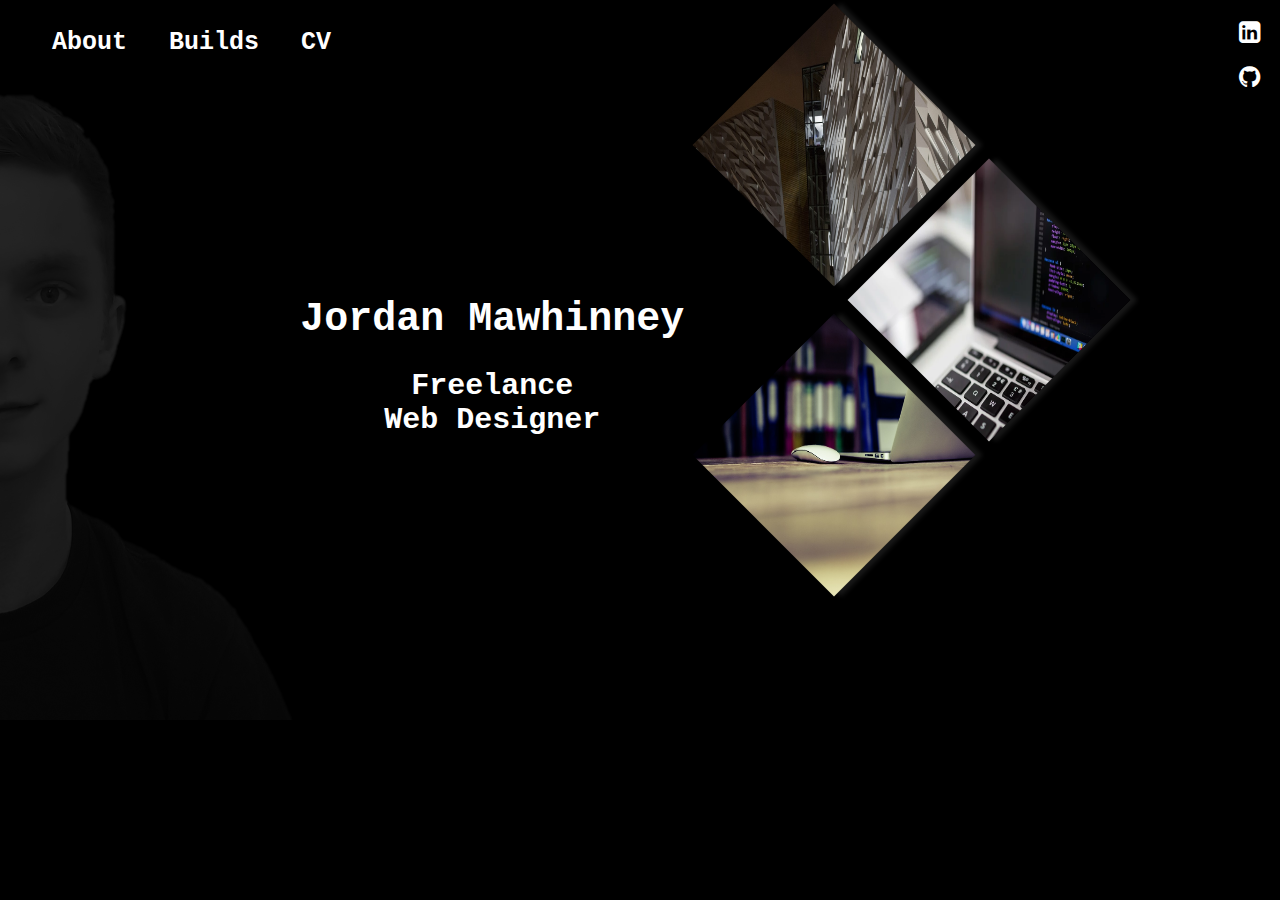
<file: index.html>
<!DOCTYPE html>
<html lang="en">
<head>
<meta charset="utf-8" />
<meta name="viewport" content="width=device-width, initial-scale=1">
<link rel="stylesheet" href="https://cdnjs.cloudflare.com/ajax/libs/font-awesome/4.7.0/css/font-awesome.min.css">

<title>Homepage</title>

<link rel="stylesheet" href="style.css" type="text/css">

</head>
<body>
  <main>
    <img id="freelancer" src="me - colour.png" alt="Jordan Mawhinney - Freelancer">

    <section id="title">
    <h1> Jordan Mawhinney </h1>
      <h2> Freelance <br> Web Designer </h2>
    </section>

    <section id = "images">
      <section class="diamondabout">
      <a href="about.html">
      <img id="about" src="about.jpg" alt="About Page" width="500" height="600">
      <p> - About Me - </p></a>
      </section>
      <section class="diamondbuild">
      <a href="builds.html">
      <img id="build" src="build.jpg" alt="Build Page" width="500" height="600">
      <p> - Builds - </p> </a>
      </section>
      <section class="diamondcv">
      <a href="cv.html">
      <img id="cv" src="cv.jpg" alt="CV Page" width="500" height="600">
      <p>- CV -</p> </a>
      </section>
    </section>

  </main>

  <nav>
    <ul id = "links">
      <li><a href="about.html">About</a></li>
      <li><a href="builds.html">Builds</a></li>
      <li><a href="cv.html">CV</a></li>
    </ul>
    <section id = "social">
      <a class="fa" href="https://www.linkedin.com/in/jordan-mawhinney-67b608161"> &#xf08c; </a>
      <a class="fa" href="https://github.com/J-Mawhinney"> &#xf09b; </a>
  </nav>

</body>
</html>
</file>
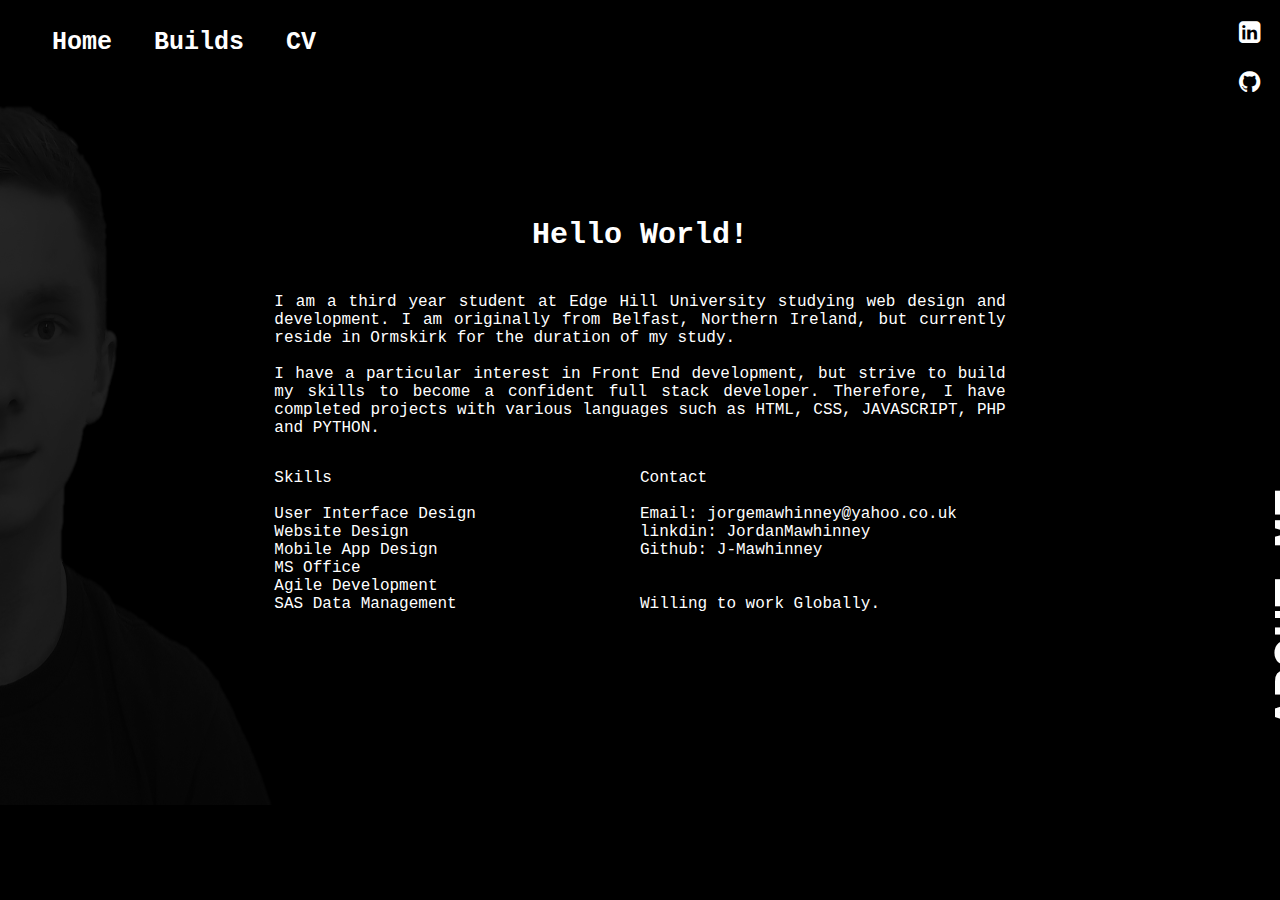
<file: about.html>
<!DOCTYPE html>
<html lang="en">
<head>
<meta charset="utf-8" />
<meta name="viewport" content="width=device-width, initial-scale=1">
<link rel="stylesheet" href="https://cdnjs.cloudflare.com/ajax/libs/font-awesome/4.7.0/css/font-awesome.min.css">

<title>About</title>

<link rel="stylesheet" href="style.css" type="text/css">

</head>
<body>


  <main id = "aboutpage">

    <img id="freelancer" src="me - colour.png" alt="Jordan Mawhinney - Freelancer">
    <h1> ABOUT ME. </h1>





    <h2> Hello World! </h2>

    <p id = "intro"> I am a third year student at Edge Hill University studying web design and development. I am originally from Belfast, Northern Ireland, but currently reside in Ormskirk for the duration of my study.
        <br> <br>
        I have a particular interest in Front End development, but strive to build my skills to become a confident full stack developer. Therefore, I have completed projects with various languages such as HTML, CSS, JAVASCRIPT, PHP and PYTHON. </p>

    <p id = "skills">
      Skills <br>
      <br>
      User Interface Design<br>
      Website Design<br>
      Mobile App Design<br>
      MS Office<br>
      Agile Development<br>
      SAS Data Management<br>

    </p>

    <p id = "contact">
      Contact<br>
      <br>
      Email: jorgemawhinney@yahoo.co.uk<br>
      linkdin: JordanMawhinney<br>
      Github: J-Mawhinney<br>
      <br>
      <br>
      Willing to work Globally.
    </p>
  </main>

  <nav>
    <ul id = "links">
      <li><a href="index.html">Home</a></li>
      <li><a href="builds.html">Builds</a></li>
      <li><a href="cv.html">CV</a></li>
    </ul>
    <section id = "social">
      <a class="fa" href="https://www.linkedin.com/in/jordan-mawhinney-67b608161"> &#xf08c; </a>
      <a class="fa" href="https://github.com/J-Mawhinney"> &#xf09b; </a>
  </nav>



</body>
</html>
</file>
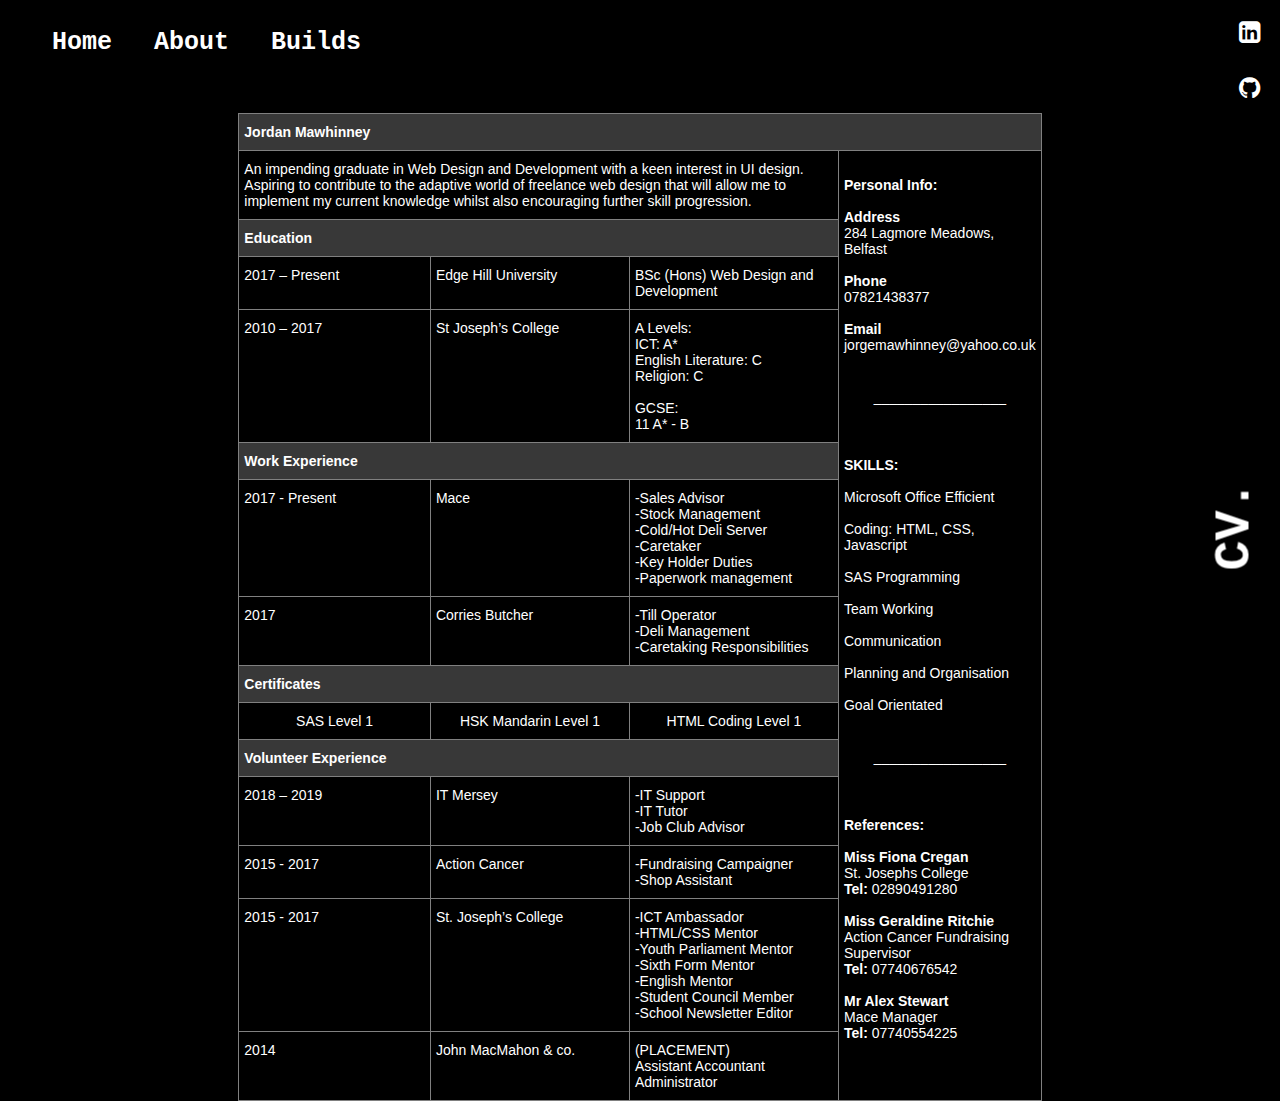
<file: cv.html>
<!DOCTYPE html>
<html lang="en">
<head>
<meta charset="utf-8" />
<meta name="viewport" content="width=device-width, initial-scale=1">
<link rel="stylesheet" href="https://cdnjs.cloudflare.com/ajax/libs/font-awesome/4.7.0/css/font-awesome.min.css">

<title>CV</title>

<link rel="stylesheet" href="style.css" type="text/css">

</head>
<body>

  <main id = "CVpage">

    <h1> CV. </h1>

    <table class="tg">
    <thead>
      <tr>
        <th class="tg-0pky" colspan="4" style="background:#383838; font-weight: bold;">Jordan Mawhinney</th>
      </tr>
    </thead>
    <tbody>
      <tr>
        <td class="tg-0pky" colspan="3">An impending graduate in Web Design and Development with a keen interest in UI design. Aspiring to contribute to the adaptive world of freelance web design that will allow me to implement my   current knowledge whilst also encouraging further skill progression.       </td>
        <td class="tg-0pky" rowspan="14">
          <br>
          <b> Personal Info: </b> <br> <br>
          <b> Address </b> <br>
          284 Lagmore Meadows, Belfast <br> <br>
          <b> Phone </b><br> 07821438377 <br> <br>
          <b> Email </b><br> jorgemawhinney@yahoo.co.uk <br>

          <p style="text-align: center; line-height: 60px;"> _________________ </p>

          <br>
          <b> SKILLS: </b> <br> <br>
          Microsoft Office Efficient <br> <br>
          Coding: HTML, CSS, Javascript <br> <br>
          SAS Programming <br> <br>
          Team Working <br> <br>
          Communication <br> <br>
          Planning and Organisation <br> <br>
          Goal Orientated <br>

          <p style="text-align: center; line-height: 60px;"> _________________ </p>

          <br>
          <b> References: </b> <br> <br>
          <b> Miss Fiona Cregan </b> <br>
          St. Josephs College <br>
          <b>Tel:</b> 02890491280 <br> <br>
          <b>Miss Geraldine Ritchie</b> <br>
          Action Cancer Fundraising Supervisor <br>
          <b>Tel:</b> 07740676542 <br> <br>
          <b>Mr Alex Stewart</b> <br>
          Mace Manager <br>
          <b>Tel:</b> 07740554225 <br>
        </td>
      </tr>
      <tr>
        <td class="tg-0pky" colspan="3" style="background:#383838; font-weight: bold;"> Education </td>
      </tr>
      <tr>
        <td class="tg-0pky"> 2017 – Present</td>
        <td class="tg-0pky"> Edge Hill University</td>
        <td class="tg-0pky"> BSc (Hons) Web Design and Development</td>
      </tr>
      <tr>
        <td class="tg-0pky"> 2010 – 2017 </td>
        <td class="tg-0pky"> St Joseph’s College </td>
        <td class="tg-0pky"> A Levels: <br> ICT: A* <br>English Literature: C <br> Religion: C <br> <br> GCSE: <br> 11 A* - B </td>
      </tr>
      <tr>
        <td class="tg-0pky" colspan="3" style="background:#383838; font-weight:bold;"> Work Experience </td>
      </tr>
      <tr>
        <td class="tg-0pky"> 2017 - Present </td>
        <td class="tg-0pky"> Mace </td>
        <td class="tg-0pky"> -Sales Advisor <br> -Stock Management <br> -Cold/Hot Deli Server <br> -Caretaker <br> -Key Holder Duties <br> -Paperwork management </td>
      </tr>
      <tr>
        <td class="tg-0pky"> 2017 </td>
        <td class="tg-0pky"> Corries Butcher </td>
        <td class="tg-0pky"> -Till Operator <br> -Deli Management <br> -Caretaking Responsibilities </td>
      </tr>
      <tr>
        <td class="tg-0pky" colspan="3" style="background:#383838; font-weight: bold;"> Certificates </td>
      </tr>
      <tr>
        <td class="certicates"> SAS Level 1 </td>
        <td class="certicates">HSK Mandarin Level 1 </td>
        <td class="certicates"> HTML Coding Level 1 </td>
      </tr>
      <tr>
        <td class="tg-0pky" colspan="3" style="background:#383838; font-weight: bold;"> Volunteer Experience </td>
      </tr>
      <tr>
        <td class="tg-0pky">2018 – 2019</td>
        <td class="tg-0pky">IT Mersey</td>
        <td class="tg-0pky">-IT Support <br> -IT Tutor <br> -Job Club Advisor</td>
      </tr>
      <tr>
        <td class="tg-0pky">2015 - 2017</td>
        <td class="tg-0pky"> Action Cancer </td>
        <td class="tg-0pky">-Fundraising Campaigner <br> -Shop Assistant</td>
      </tr>
      <tr>
        <td class="tg-0pky"> 2015 - 2017 </td>
        <td class="tg-0pky"> St. Joseph’s College </td>
        <td class="tg-0pky"> -ICT Ambassador <br> -HTML/CSS Mentor <br> -Youth Parliament Mentor <br> -Sixth Form Mentor <br> -English Mentor <br> -Student Council Member <br> -School Newsletter Editor </td>
      </tr>
      <tr>
        <td class="tg-0pky"> 2014 </td>
        <td class="tg-0pky"> John MacMahon & co.</td>
        <td class="tg-0pky"> (PLACEMENT) <br> Assistant Accountant Administrator </td>
      </tr>
    </tbody>
    </table>
  </main>

  <nav>
    <ul id = "links">
      <li><a href="index.html">Home</a></li>
      <li><a href="about.html">About</a></li>
      <li><a href="builds.html">Builds</a></li>
    </ul>
    <section id = "social">
      <a class="fa" href="https://www.linkedin.com/in/jordan-mawhinney-67b608161"> &#xf08c; </a>
      <a class="fa" href="https://github.com/J-Mawhinney"> &#xf09b; </a>
  </nav>

</body>
</html>
</file>
<file: style.css>
body {
display: grid;
grid-template-columns: 1fr 1fr 1fr 1fr 1fr 1fr;
grid-template-rows: 1fr 1fr 1fr 1fr 1fr 1fr 1fr 1fr;
margin: 0;
background: black;
max-height: 100vh;
max-width: 100vw;
font-family: courier;
}

main {
  grid-column: 1 / 7;
  grid-row: 1 / 9;
  overflow: hidden;

  display: grid;
  grid-template-columns: 1.5fr 1fr 1fr 3fr;
  grid-template-rows: 1fr 1fr 1fr 1fr 1fr 1fr 1fr 1fr;
}

main #freelancer {
  grid-column: 1;
  grid-row: 2 / 9;
  height: 100%;
  width: 100%;
  opacity: 0.2;
  filter: grayscale();
  animation: 1s ease-out 0.1s 1 fade;
}

main #freelancer:hover {
filter: none;
}

main #title {
  grid-column: 2 / 4;
  grid-row: 4 / 7;
  color: white;
  text-align: center;
  animation: 2s ease-in 0s 1 fade;
  font-family: courier;
}

h1 {
  font-size: 40px;
}

h2 {
  font-size: 30px;
}

main #images {
  grid-column: 4;
  grid-row: 1 / 9;

  /*display: grid;
  grid-template-columns: 1fr 1fr 1fr 1fr;
  grid-template-rows: 1fr 1fr 1fr 1fr 1fr 1fr 1fr 1fr;
  grid-gap: 0px;
  justify-content: center;
  align-items: center;
  overflow: hidden;*/

animation: 1s ease-out 0s 1 EnterFromLeft;
}

.diamondabout {
/*  grid-column: 1 / 4;
  grid-row: 1 / 5;
*/  width: 200px;
  height: 200px;
  margin: 45px;
  -ms-transform: rotate(-45deg);
  -webkit-transform: rotate(-45deg);
  transform: rotate(-45deg);
  overflow: hidden;
  position: relative;
  box-shadow: 5px 5px 5px #181818;
      -moz-box-shadow: 5px 5px 5px #181818;
      -webkit-box-shadow: 5px 5px 5px #181818;
      -khtml-box-shadow: 5px 5px 5px #181818;
cursor: pointer;

}

.diamondabout:hover img, .diamondbuild:hover img, .diamondcv:hover img {
opacity: 0.25;
}

.diamondabout:hover a, .diamondbuild:hover a, .diamondcv:hover a {
  text-decoration: none;
}

.diamondabout:hover p {
  display: flex;
  font-size: 30px;
  margin-left: -10%;
  margin-top: 40%;
  margin-right: -10%;
  -ms-transform: rotate(45deg);
  -webkit-transform: rotate(45deg);
  justify-content: center;
  opacity: 1;
  color: white;
  text-decoration: none;
}


.diamondbuild {
/*  grid-column: 2 / 4;
  grid-row: 3 / 7;
  */width: 200px;
  height: 200px;
  margin: -90px 45px 65px 200px;
  -ms-transform: rotate(-45deg);
  -webkit-transform: rotate(-45deg);
  transform: rotate(-45deg);
  overflow: hidden;
  position: relative;
  box-shadow: 5px 5px 5px #181818;
      -moz-box-shadow: 5px 5px 5px #181818;
      -webkit-box-shadow: 5px 5px 5px #181818;
      -khtml-box-shadow: 5px 5px 5px #181818;
cursor: pointer;
}

.diamondbuild:hover p {
  display: flex;
  font-size: 30px;
  color: white;
  margin-left: 0%;
  margin-top: 40%;
  margin-right: 0%;
  -ms-transform: rotate(45deg);
  -webkit-transform: rotate(45deg);
  transform: rotate(45deg);
  justify-content: center;
  opacity: 1.0;
  text-decoration: none;
}


.diamondcv {
/*  grid-column: 1 / 4;
  grid-row: 5 / 9;
  */width: 200px;
  height: 200px;
  margin: -110px 45px 45px 45px;
  -ms-transform: rotate(-45deg);
  -webkit-transform: rotate(-45deg);
  transform: rotate(-45deg);
  overflow: hidden;
  position: relative;
  box-shadow: 5px 5px 5px #181818;
      -moz-box-shadow: 5px 5px 5px #181818;
      -webkit-box-shadow: 5px 5px 5px #181818;
      -khtml-box-shadow: 5px 5px 5px #181818;
cursor: pointer;
}

.diamondcv:hover p {
  display: flex;
  font-size: 30px;
  color: white;
  margin-left: 20%;
  margin-top: 40%;
  margin-right: 20%;
  -ms-transform: rotate(45deg);
  -webkit-transform: rotate(45deg);
  transform: rotate(45deg);
  justify-content: center;
  opacity: 1.0;
}

#about, #build, #cv{
  width: 300px;
  height: 300px;
  margin: -45px;
  -ms-transform: rotate(45deg);
  -webkit-transform: rotate(45deg);
  transform: rotate(45deg);
  position: fixed;
}


nav {
  grid-column: 1 / 7;
  grid-row: 1;

  display: grid;
  grid-template-columns: 1fr 1fr 1fr 1fr;
  grid-template-rows: 1fr;
  font-family: courier;
}

nav #links {
  grid-column: 1 / 4;
  grid-row: 1;
  animation: 1s ease-out 0s 1 fade;
}

nav #links li {
  display: inline;
  float: left;
}

nav #links a {
  display: block;
  padding: 12px 30px 12px 12px;
  color: white;
  text-decoration: none;
  font-size: 25px;
  font-weight: bold;
}

nav #links a:hover, #social a:hover {
  color: grey;
  font-size: 35px;

}

nav #social {
  grid-column: 5;
  list-style: none;
  display: grid;
  animation: 1s ease-in 0s 1 fade;
}

nav #social a {
  padding: 15px;
  color: white;
  text-decoration: none;
  font-size: 25px;
  padding: 20px 20px 0px 20px;
}



/* Transitions and Animations */
@keyframes EnterFromLeft {
  0% {
    transform: translateX(-150%);
  }
  100% {
    transform: translateX(0);
  }
}

@keyframes EnterFromTop {
  0% {
    transform: translateY(-100%);
  }
  100% {
    transform: translateY(0);
  }
}

@keyframes EnterFromBottom {
  0% {
    transform: translateY(200%);
  }
  100% {
    transform: translateY(100%);
  }
}

@keyframes fade {
  0% {
    opacity: 0;
  }
  100% {
    opacity: 0.3;
  }
}

@keyframes EnterFromBottomAboutUs {
  0% {
    transform: translateX(0%);
  }
  100% {
    transform: translateX(100%);
  }
}


/* ABOUT PAGE */

#aboutpage {
  grid-column: 1 / 7;
  grid-row: 2 / 9;
  overflow: hidden;

  display: grid;
  grid-template-columns: 3fr 4fr 4fr 3fr;
  grid-template-rows: 2fr 2fr 2fr 2fr;
}

#aboutpage > #freelancer {
  grid-column: 1;
  grid-row: 1 / 5;
  width: 100%;
}


#aboutpage h1 {
  display: grid;
  grid-column:  4 / 5;
  grid-row: 4 / 5;
  color: white;
  font-size: 50px;
  transform: rotate(270deg);
  margin-top: -70%;
  margin-left: 10%;
  align-content: flex-end;
  white-space: nowrap;
}

#aboutpage h2 {
  display: grid;
  grid-column: 2 / 4;
  grid-row: 1 / 2;
  color: white;
  text-align: center;
  align-content: flex-end;
}

#aboutpage #intro {
  grid-column: 2 / 4;
  grid-row: 2 / 3;
  color: white;
  text-align: justify;
}

#aboutpage #skills {
  grid-row: 3 / 4;
  grid-column: 2 / 3;
  color: white;
}

#aboutpage #contact {
  grid-row: 3 / 4;
  grid-column: 3 / 4;
  color: white;
}


/* CV Page */

#CVpage {
  grid-column: 1 / 7;
  grid-row: 2 / 9;
  overflow: visible;

  display: grid;
  grid-template-columns: 2fr 4fr 4fr 2fr;
  grid-template-rows: 2fr 2fr 2fr 2fr;
}



#CVpage h1 {
  display: grid;
  grid-column:  4 / 5;
  grid-row: 4 / 5;
  color: white;
  font-size: 50px;
  transform: rotate(270deg);
  margin-left: 93%;
  margin-top: 30%;
  align-content: flex-end;
  white-space: nowrap;
  position: fixed;
}

#CVpage #intro {
  grid-column: 2 / 4;
  grid-row: 2 / 3;
  color: white;
  text-align: justify;
}

#CVpage #skills {
  grid-row: 3 / 4;
  grid-column: 2 / 3;
  color: white;
}

#CVpage #contact {
  grid-row: 3 / 4;
  grid-column: 3 / 4;
  color: white;
}

#CVpage > table {
  grid-row: 1 / 4;
  grid-column: 2 / 4;
  color: white;
  margin: 25px;
  margin-top: 0px;
}



.tg  {border-collapse:collapse;border-spacing:0;}
.tg td{border-color:black;border-style:solid;border-width:1px;font-family:Arial, sans-serif;font-size:14px;
  overflow:hidden;padding:10px 5px;word-break:normal;}
.tg th{border-color:black;border-style:solid;border-width:1px;font-family:Arial, sans-serif;font-size:14px;
  font-weight:normal;overflow:hidden;padding:10px 5px;word-break:normal;}
.tg .tg-lboi{border-color:inherit;text-align:left;vertical-align:middle}
.tg .tg-0pky{border-color:inherit;text-align:left;vertical-align:top}
.tg .certicates{border-color:inherit;text-align:center;vertical-align:top; width: 33%;}


/* Builds Page */


.filter {
  grid-column: 1 / 7;
  grid-row: 2 / 9;
  overflow: visible;

  display: grid;
  grid-template-columns: 2fr 4fr 4fr 4fr 2fr;
  grid-template-rows: 2fr 2fr 2fr 2fr 2fr 2fr;
  color: white;
}



.filter h1 {
  display: grid;
  grid-column:  4 / 5;
  grid-row: 4 / 5;
  color: white;
  font-size: 50px;
  transform: rotate(270deg);
  margin-left: 90%;
  margin-top: 27%;
  align-content: flex-end;
  white-space: nowrap;
  position: fixed;
}

.vh, .filter input[type="checkbox"] {
  border: 0;
  clip: rect(0 0 0 0);
  height: 1px;
  overflow: hidden;
  padding: 0;
  position: fixed;
  width: 1px;

}

/*Affects the properities that do not match the 'ID' assigned to the currently active filter*/
.hide-item, input[type="checkbox"]#designs:checked ~ .filter__content .filter__item:not([data-filter*="designs"]),
input[type="checkbox"]#web:checked ~ .filter__content .filter__item:not([data-filter*="web"]),
input[type="checkbox"]#css:checked ~ .filter__content .filter__item:not([data-filter*="css"]),
input[type="checkbox"]#javascript:checked ~ .filter__content .filter__item:not([data-filter*="javascript"]){
  width: 0;
  display: none;
}

/*When the filter has 'All' selected, all properties show */
.show-item, input[type="checkbox"]#all:checked ~ .filter__content .filter__item[data-filter] {
  visibility: visible;
  width: 20%; /* size of each property */
  transition: 0s;
}
.show-item span, input[type="checkbox"]#all:checked ~ .filter__content .filter__item[data-filter] span {
  visibility: visible;
  opacity: 1; /*Makes all properities full opacity to indicate they can be interacted with */
  transform: scale(1); /*Turns all properities to normal size */
}

.filter input[type="checkbox"]#all:focus ~ .filter__control .filter__button[for="all"] {
  outline: #101010 solid 1px;
}
.filter input[type="checkbox"]#designs:focus ~ .filter__control .filter__button[for="designs"] {
  outline: #101010 solid 1px;
}
.filter input[type="checkbox"]#web:focus ~ .filter__control .filter__button[for="web"] {
  outline: #101010 solid 1px;
}
.filter input[type="checkbox"]#css:focus ~ .filter__control .filter__button[for="css"] {
  outline: #101010 solid 1px;
}
.filter input[type="checkbox"]#javascript:focus ~ .filter__control .filter__button[for="javascript"] {
  outline: #101010 solid 1px;
}

/*Styles the filter box */
.filter__control {
  padding: 20px 0;
  background: #101010;
  display: grid;
  grid-row: 2 / 3;
  grid-column: 3 / 4;
  grid-template-columns: auto auto auto auto auto;
  width: 40vw;
  border: solid 2px white;
  border-bottom: none;
}


/*Styles each filter button*/
.filter__button {
  display: block;
  padding: 10px 20px;
  cursor: pointer;
  color: white;
  position: relative;
  overflow: hidden;
  transition: 0.2s ease-in-out;
}
/*Enables animation action for filtering buttons */
.filter__button:before {
  content: '';
  display: block;
  background: #181818;
  opacity: 0.5;
  position: absolute;
  top: 0;
  bottom: 0;
  left: 0;
  width: 10px;
  transform: translateX(-10px);
  transition: 0.2s ease-in-out;
}
.filter__button:hover {
  padding-left: 25px;
}
.filter__button:hover:before {
  transform: translateX(-5px);
}

/*When 'All' has been selected, all other buttons are styled and made inactive */
.filter__button.disabled, input[type="checkbox"]#all:checked ~ .filter__control .filter__button:not([for="all"]) {
  color: grey;
  padding-left: 20px !important;
  background: none !important;
  cursor: default;
  pointer-events: none;
}

.filter__button.disabled:before, input[type="checkbox"]#all:checked ~ .filter__control .filter__button:not([for="all"]):before {
  background: #ccc;
  opacity: 1;
  transform: translateX(-10px) !important;
}


.filter__content {
  width: 100%;
  height: 200%;
  grid-column: 2 / 5;
  grid-row: 3 / 6;
  border: solid 2px white;
  background-color: #101010;
}
.filter__list {
  list-style-type: none;
  margin: auto;
  display: flex;
  flex-wrap: wrap;
  width: 100%;
  display: grid;
  grid-template-columns: 1fr 1fr 1fr; /*Dictates that properties should be split into 4 colums, auto rows*/

}
.filter__item {
  position: relative;
  width: 33%;
  display: grid;
  grid-column: auto;
  grid-row: auto;
  cursor: pointer; /*Indicates property is clickable */
}
.filter__item:before {
  content: '';
  display: block;
}
.filter__item span {
  display: grid;
  align-items: center;
  justify-content: center;
  color: white;
  font-size: 50px;
  font-weight: 300;
  border-radius: 2px;
  transition: 0.2s;
  margin: 0 auto auto auto;
  overflow: hidden;
  font-size: 20px;
  color: white;
}

.filter__item img {
  width: 300px;
  height: 150px;
}


input[type="checkbox"]#all:checked ~ .filter__control .filter__button[for="all"],
input[type="checkbox"]#designs:checked ~ .filter__control .filter__button[for="designs"],
input[type="checkbox"]#web:checked ~ .filter__control .filter__button[for="web"],
input[type="checkbox"]#css:checked ~ .filter__control .filter__button[for="css"],
input[type="checkbox"]#javascript:checked ~ .filter__control .filter__button[for="javascript"]
 {
   /*Styles text of filter buttons */
  background: #181818;
  padding-left: 20px;
}

input[type="checkbox"]#all:checked ~ input[type="checkbox"] {
  display: none;
}

input[type="checkbox"]#all:checked ~ .filter__control .filter__button[for="all"]:before,
input[type="checkbox"]#designs:checked ~ .filter__control .filter__button[for="designs"]:before,
input[type="checkbox"]#web:checked ~ .filter__control .filter__button[for="web"]:before,
input[type="checkbox"]#css:checked ~ .filter__control .filter__button[for="css"]:before,
input[type="checkbox"]#javascript:checked ~ .filter__control .filter__button[for="javascript"]:before
{
  transform: translateX(0px); /*Styling of filter button */
}
</file>
